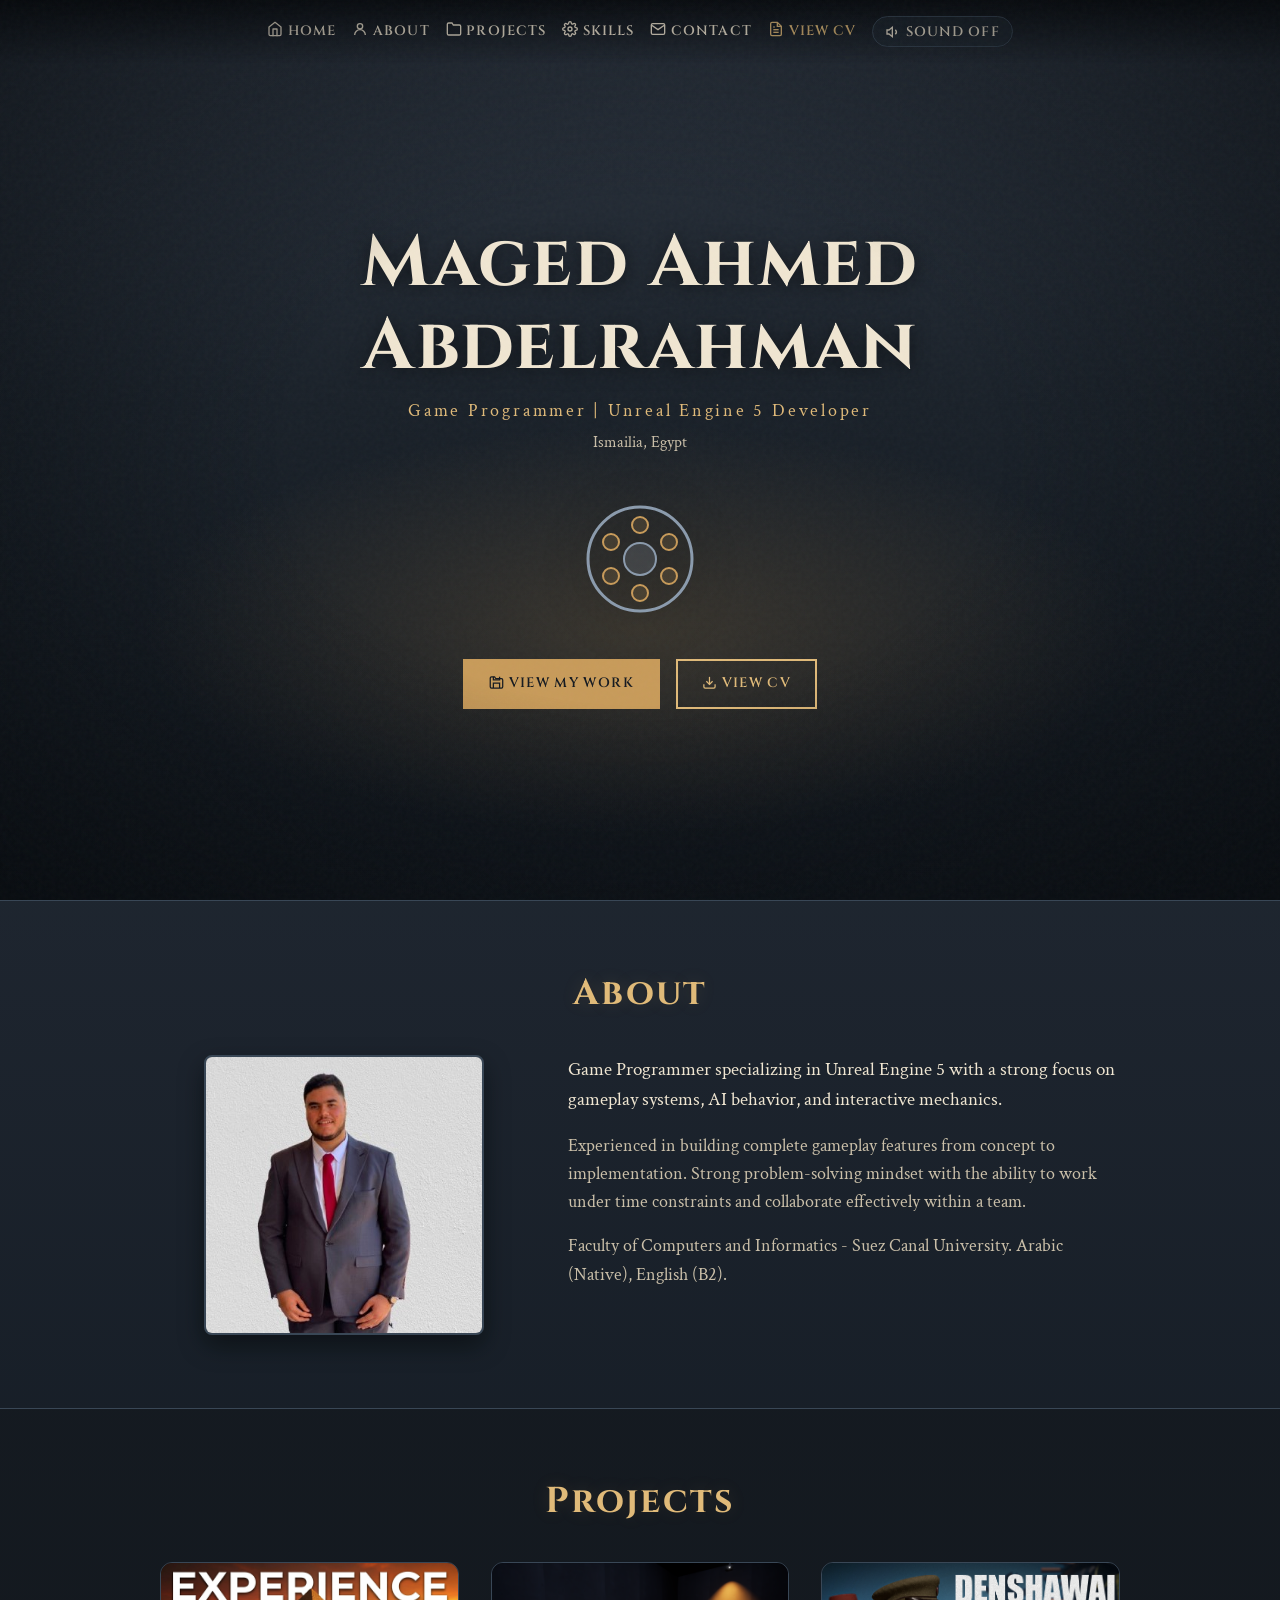
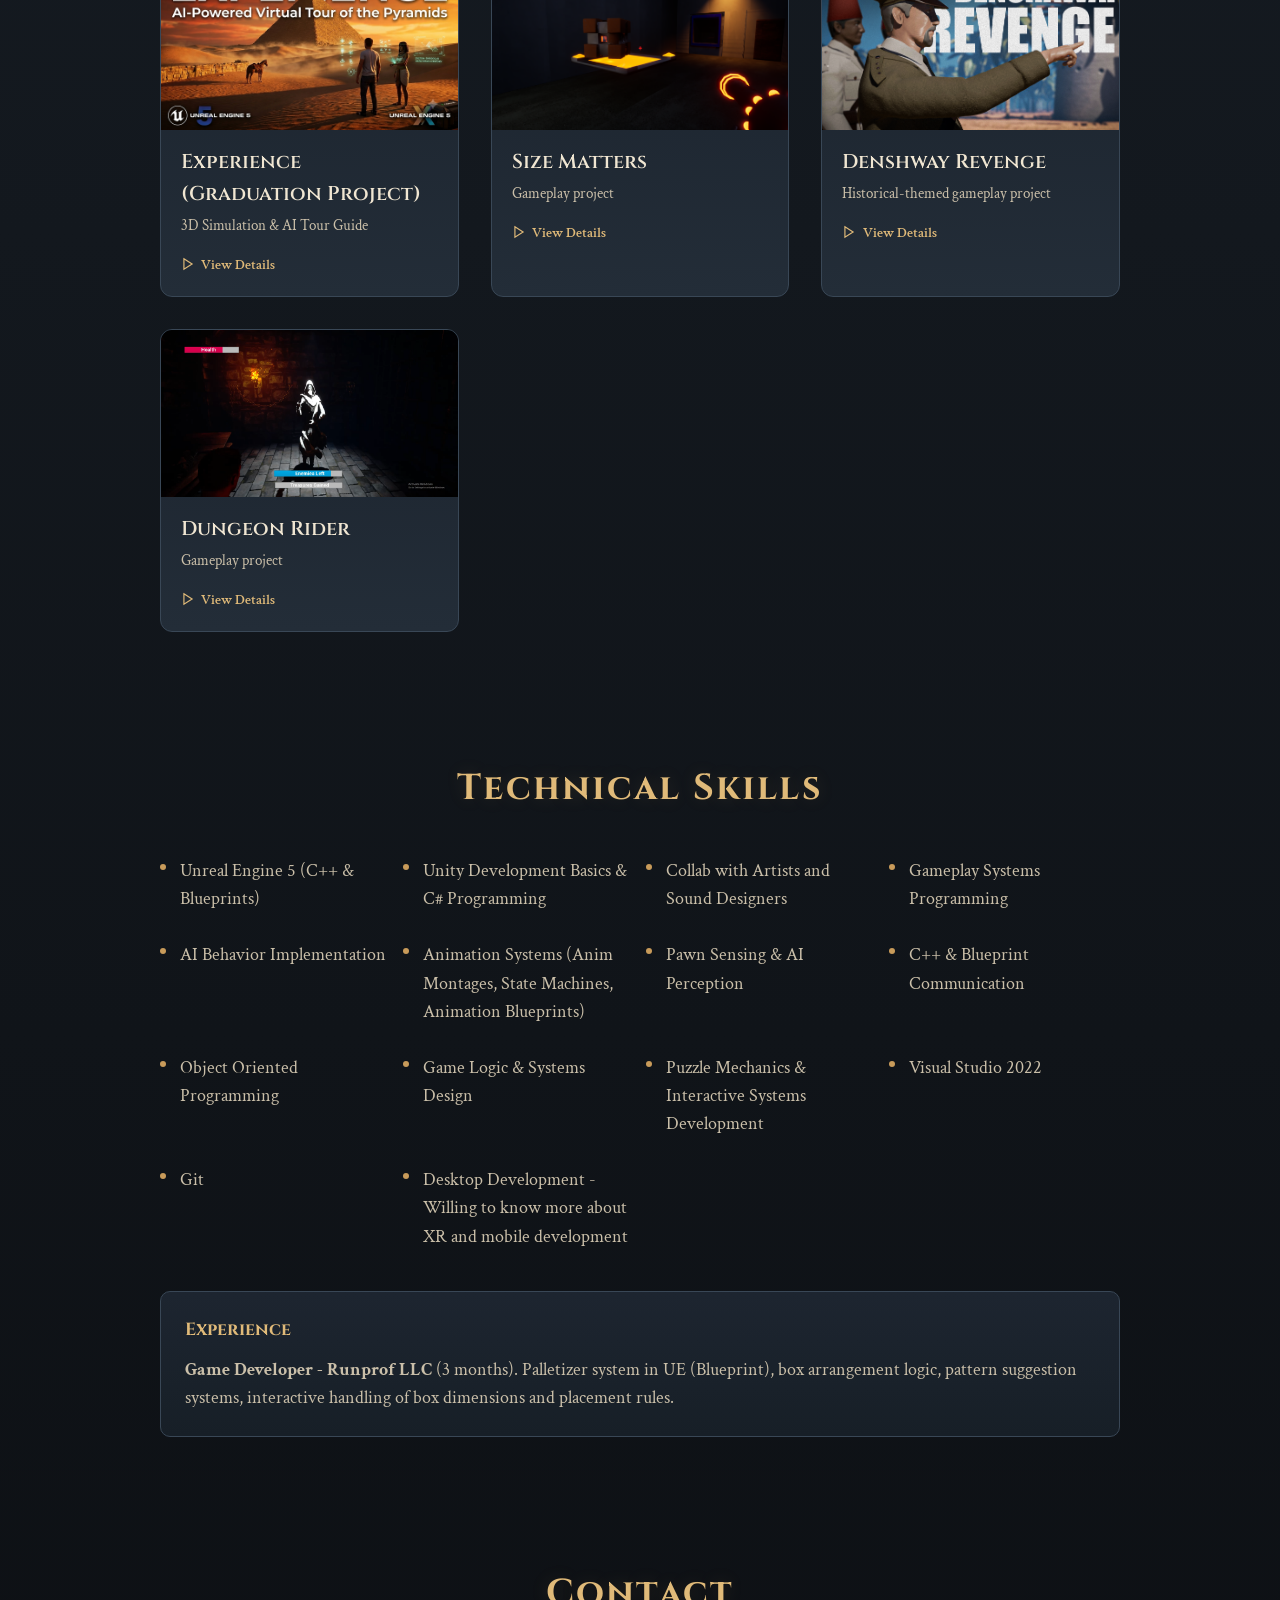
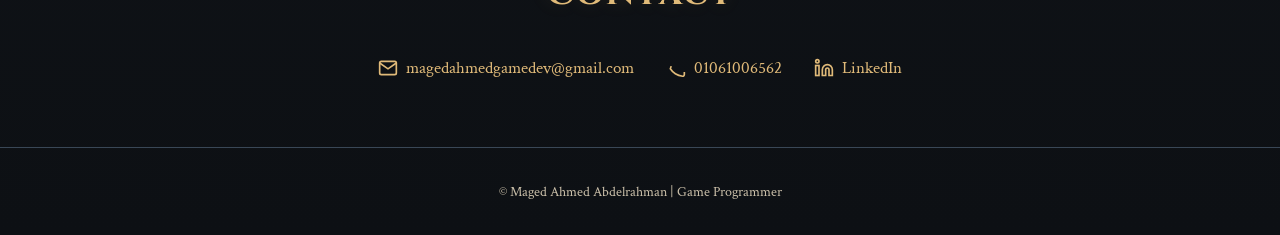
<file: index.html>
<!DOCTYPE html>
<html lang="en">
<head>
  <meta charset="UTF-8">
  <meta name="viewport" content="width=device-width, initial-scale=1.0">
  <title>Maged Ahmed Abdelrahman | Game Programmer</title>
  <meta name="description" content="Game Programmer and Unreal Engine 5 Developer. Portfolio for gaming industry.">
  <link rel="preconnect" href="https://fonts.googleapis.com">
  <link rel="preconnect" href="https://fonts.gstatic.com" crossorigin>
  <link href="https://fonts.googleapis.com/css2?family=Cinzel:wght@400;600;700&family=Crimson+Text:ital,wght@0,400;0,600;1,400&display=swap" rel="stylesheet">
  <link rel="stylesheet" href="styles.css">
</head>
<body>
  <div class="grain"></div>
  <div class="vignette"></div>

  <header class="site-header">
    <nav class="nav">
      <a href="#hero" class="nav-link"><span class="nav-icon" aria-hidden="true"><svg width="16" height="16" viewBox="0 0 24 24" fill="none" stroke="currentColor" stroke-width="2" stroke-linecap="round" stroke-linejoin="round"><path d="M3 9l9-7 9 7v11a2 2 0 0 1-2 2H5a2 2 0 0 1-2-2z"/><polyline points="9 22 9 12 15 12 15 22"/></svg></span>Home</a>
      <a href="#about" class="nav-link"><span class="nav-icon" aria-hidden="true"><svg width="16" height="16" viewBox="0 0 24 24" fill="none" stroke="currentColor" stroke-width="2"><circle cx="12" cy="8" r="4"/><path d="M20 21a8 8 0 1 0-16 0"/></svg></span>About</a>
      <a href="#projects" class="nav-link"><span class="nav-icon" aria-hidden="true"><svg width="16" height="16" viewBox="0 0 24 24" fill="none" stroke="currentColor" stroke-width="2"><path d="M22 19a2 2 0 0 1-2 2H4a2 2 0 0 1-2-2V5a2 2 0 0 1 2-2h5l2 3h9a2 2 0 0 1 2 2z"/></svg></span>Projects</a>
      <a href="#skills" class="nav-link"><span class="nav-icon" aria-hidden="true"><svg width="16" height="16" viewBox="0 0 24 24" fill="none" stroke="currentColor" stroke-width="2"><circle cx="12" cy="12" r="3"/><path d="M19.4 15a1.65 1.65 0 0 0 .33 1.82l.06.06a2 2 0 0 1 0 2.83 2 2 0 0 1-2.83 0l-.06-.06a1.65 1.65 0 0 0-1.82-.33 1.65 1.65 0 0 0-1 1.51V21a2 2 0 0 1-2 2 2 2 0 0 1-2-2v-.09A1.65 1.65 0 0 0 9 19.4a1.65 1.65 0 0 0-1.82.33l-.06.06a2 2 0 0 1-2.83 0 2 2 0 0 1 0-2.83l.06-.06a1.65 1.65 0 0 0 .33-1.82 1.65 1.65 0 0 0-1.51-1H3a2 2 0 0 1-2-2 2 2 0 0 1 2-2h.09A1.65 1.65 0 0 0 4.6 9a1.65 1.65 0 0 0-.33-1.82l-.06-.06a2 2 0 0 1 0-2.83 2 2 0 0 1 2.83 0l.06.06a1.65 1.65 0 0 0 1.82.33H9a1.65 1.65 0 0 0 1-1.51V3a2 2 0 0 1 2-2 2 2 0 0 1 2 2v.09a1.65 1.65 0 0 0 1 1.51 1.65 1.65 0 0 0 1.82-.33l.06-.06a2 2 0 0 1 2.83 0 2 2 0 0 1 0 2.83l-.06.06a1.65 1.65 0 0 0-.33 1.82V9a1.65 1.65 0 0 0 1.51 1H21a2 2 0 0 1 2 2 2 2 0 0 1-2 2h-.09a1.65 1.65 0 0 0-1.51 1z"/></svg></span>Skills</a>
      <a href="#contact" class="nav-link"><span class="nav-icon" aria-hidden="true"><svg width="16" height="16" viewBox="0 0 24 24" fill="none" stroke="currentColor" stroke-width="2"><path d="M4 4h16c1.1 0 2 .9 2 2v12c0 1.1-.9 2-2 2H4c-1.1 0-2-.9-2-2V6c0-1.1.9-2 2-2z"/><polyline points="22,6 12,13 2,6"/></svg></span>Contact</a>
      <a href="cv.html" class="nav-link nav-link-cv"><span class="nav-icon" aria-hidden="true"><svg width="16" height="16" viewBox="0 0 24 24" fill="none" stroke="currentColor" stroke-width="2"><path d="M14 2H6a2 2 0 0 0-2 2v16a2 2 0 0 0 2 2h12a2 2 0 0 0 2-2V8z"/><polyline points="14 2 14 8 20 8"/><line x1="16" y1="13" x2="8" y2="13"/><line x1="16" y1="17" x2="8" y2="17"/><polyline points="10 9 9 9 8 9"/></svg></span>View CV</a>
      <button class="sound-toggle" type="button" id="sound-toggle" aria-pressed="false" title="Toggle UI sounds">
        <span class="nav-icon" aria-hidden="true">
          <svg width="16" height="16" viewBox="0 0 24 24" fill="none" stroke="currentColor" stroke-width="2"><path d="M11 5 6 9H3v6h3l5 4z"/><path d="M15.5 8.5a5 5 0 0 1 0 7"/></svg>
        </span>
        <span class="sound-label">Sound Off</span>
      </button>
    </nav>
  </header>

  <main>
    <section id="hero" class="hero">
      <div class="hero-content">
        <h1 class="hero-title">Maged Ahmed<br>Abdelrahman</h1>
        <p class="hero-tagline">Game Programmer | Unreal Engine 5 Developer</p>
        <p class="hero-location">Ismailia, Egypt</p>
        <div class="hero-revolver" aria-hidden="true">
          <svg viewBox="0 0 160 160" width="160" height="160" fill="none">
            <circle cx="80" cy="80" r="52" class="revolver-ring"/>
            <circle cx="80" cy="80" r="16" class="revolver-core"/>
            <circle cx="80" cy="46" r="8" class="revolver-chamber"/>
            <circle cx="109" cy="63" r="8" class="revolver-chamber"/>
            <circle cx="109" cy="97" r="8" class="revolver-chamber"/>
            <circle cx="80" cy="114" r="8" class="revolver-chamber"/>
            <circle cx="51" cy="97" r="8" class="revolver-chamber"/>
            <circle cx="51" cy="63" r="8" class="revolver-chamber"/>
          </svg>
        </div>
        <div class="hero-buttons">
          <a href="#projects" class="btn btn-primary"><svg class="icon" width="18" height="18" viewBox="0 0 24 24" fill="none" stroke="currentColor" stroke-width="2" aria-hidden="true"><path d="M22 19a2 2 0 0 1-2 2H4a2 2 0 0 1-2-2V5a2 2 0 0 1 2-2h5l2 3h9a2 2 0 0 1 2 2z"/><polyline points="17 21 17 13 7 13 7 21"/><polyline points="7 3 7 8 17 8 17 3"/></svg>View My Work</a>
          <a href="cv.html" class="btn btn-outline"><svg class="icon" width="18" height="18" viewBox="0 0 24 24" fill="none" stroke="currentColor" stroke-width="2" aria-hidden="true"><path d="M21 15v4a2 2 0 0 1-2 2H5a2 2 0 0 1-2-2v-4"/><polyline points="7 10 12 15 17 10"/><line x1="12" y1="15" x2="12" y2="3"/></svg>View CV</a>
        </div>
      </div>
    </section>

    <section id="about" class="section about">
      <div class="container">
        <h2 class="section-title">About</h2>
        <div class="about-grid">
          <div class="about-photo-wrap">
          <img src="images/maged.png" alt="Maged Ahmed Abdelrahman" class="about-photo" onerror="this.style.display='none'; this.nextElementSibling.style.display='flex';">
            <div class="about-photo-placeholder" aria-hidden="true">M.A.</div>
          </div>
          <div class="about-text">
            <p class="lead">Game Programmer specializing in Unreal Engine 5 with a strong focus on gameplay systems, AI behavior, and interactive mechanics.</p>
            <p>Experienced in building complete gameplay features from concept to implementation. Strong problem-solving mindset with the ability to work under time constraints and collaborate effectively within a team.</p>
            <p>Faculty of Computers and Informatics - Suez Canal University. Arabic (Native), English (B2).</p>
          </div>
        </div>
      </div>
    </section>

    <section id="projects" class="section projects">
      <div class="container">
        <h2 class="section-title">Projects</h2>
        <div class="projects-grid">
          <article class="project-card">
            <a href="project-experience.html" class="project-link">
              <div class="project-image-wrap">
                <img src="images/experience-thumbnail.png" alt="Experience Graduation Project" class="project-image" onerror="this.src='images/placeholder.svg';">
              </div>
              <h3 class="project-title">Experience (Graduation Project)</h3>
              <p class="project-desc">3D Simulation & AI Tour Guide</p>
              <span class="project-cta"><svg class="cta-icon" width="14" height="14" viewBox="0 0 24 24" fill="none" stroke="currentColor" stroke-width="2" aria-hidden="true"><polygon points="5 3 19 12 5 21 5 3"/></svg> View Details</span>
            </a>
          </article>

          <article class="project-card">
            <a href="project-size-matters.html" class="project-link">
              <div class="project-image-wrap">
                <img src="images/size-matters.jpg" alt="Size Matters" class="project-image" onerror="this.src='images/placeholder.svg';">
              </div>
              <h3 class="project-title">Size Matters</h3>
              <p class="project-desc">Gameplay project</p>
              <span class="project-cta"><svg class="cta-icon" width="14" height="14" viewBox="0 0 24 24" fill="none" stroke="currentColor" stroke-width="2" aria-hidden="true"><polygon points="5 3 19 12 5 21 5 3"/></svg> View Details</span>
            </a>
          </article>

          <article class="project-card">
            <a href="project-denshway.html" class="project-link">
              <div class="project-image-wrap">
                <img src="images/denshway-revenge.jpg" alt="Denshway Revenge" class="project-image" onerror="this.src='images/placeholder.svg';">
              </div>
              <h3 class="project-title">Denshway Revenge</h3>
              <p class="project-desc">Historical-themed gameplay project</p>
              <span class="project-cta"><svg class="cta-icon" width="14" height="14" viewBox="0 0 24 24" fill="none" stroke="currentColor" stroke-width="2" aria-hidden="true"><polygon points="5 3 19 12 5 21 5 3"/></svg> View Details</span>
            </a>
          </article>

          <article class="project-card">
            <a href="project-dungeon.html" class="project-link">
              <div class="project-image-wrap">
                <img src="images/dungeon-rider.jpg" alt="Dungeon Rider" class="project-image" onerror="this.src='images/placeholder.svg';">
              </div>
              <h3 class="project-title">Dungeon Rider</h3>
              <p class="project-desc">Gameplay project</p>
              <span class="project-cta"><svg class="cta-icon" width="14" height="14" viewBox="0 0 24 24" fill="none" stroke="currentColor" stroke-width="2" aria-hidden="true"><polygon points="5 3 19 12 5 21 5 3"/></svg> View Details</span>
            </a>
          </article>
        </div>
      </div>
    </section>

    <section id="skills" class="section skills">
      <div class="container">
        <h2 class="section-title">Technical Skills</h2>
        <ul class="skills-list">
          <li>Unreal Engine 5 (C++ &amp; Blueprints)</li>
          <li>Unity Development Basics & C# Programming</li>
          <li>Collab with Artists and Sound Designers</li>
          <li>Gameplay Systems Programming</li>
          <li>AI Behavior Implementation</li>
          <li>Animation Systems (Anim Montages, State Machines, Animation Blueprints)</li>
          <li>Pawn Sensing &amp; AI Perception</li>
          <li>C++ &amp; Blueprint Communication</li>
          <li>Object Oriented Programming</li>
          <li>Game Logic &amp; Systems Design</li>
          <li>Puzzle Mechanics &amp; Interactive Systems Development</li>
          <li>Visual Studio 2022</li>
          <li>Git</li>
          <li>Desktop Development - Willing to know more about XR and mobile development</li>
        </ul>
        <div class="experience-block">
          <h3 class="experience-title">Experience</h3>
          <p><strong>Game Developer - Runprof LLC</strong> (3 months). Palletizer system in UE (Blueprint), box arrangement logic, pattern suggestion systems, interactive handling of box dimensions and placement rules.</p>
        </div>
      </div>
    </section>

    <section id="contact" class="section contact">
      <div class="container">
        <h2 class="section-title">Contact</h2>
        <div class="contact-links">
          <a href="https://mail.google.com/mail/?view=cm&fs=1&to=magedahmedgamedev@gmail.com" target="_blank" rel="noopener noreferrer" class="contact-link"><span class="icon" aria-hidden="true"><svg width="20" height="20" viewBox="0 0 24 24" fill="none" stroke="currentColor" stroke-width="2"><path d="M4 4h16c1.1 0 2 .9 2 2v12c0 1.1-.9 2-2 2H4c-1.1 0-2-.9-2-2V6c0-1.1.9-2 2-2z"/><polyline points="22,6 12,13 2,6"/></svg></span>magedahmedgamedev@gmail.com</a>
          <a href="tel:01061006562" class="contact-link"><span class="icon" aria-hidden="true"><svg width="20" height="20" viewBox="0 0 24 24" fill="none" stroke="currentColor" stroke-width="2"><path d="M22 16.92v3a2 2 0 0 1-2.18 2 19.79 19.79 0 0 1-8.63-3.07 19.5 19.5 0 0 1-6-6 19.79 19.79 19.79 0 0 1-3.07-8.67A2 2 0 0 1 4.11 2h3a2 2 0 0 1 2 1.72 12.84 12.84 0 0 0 .7 2.81 2 2 0 0 1-.45 2.11L8.09 9.91a16 16 0 0 0 6 6l1.27-1.27a2 2 0 0 1 2.11-.45 12.84 12.84 0 0 0 2.81.7A2 2 0 0 1 22 16.92z"/></svg></span>01061006562</a>
          <a href="https://www.linkedin.com/in/maged-ahmed-gamedeveloper/" target="_blank" rel="noopener noreferrer" class="contact-link"><span class="icon" aria-hidden="true"><svg width="20" height="20" viewBox="0 0 24 24" fill="none" stroke="currentColor" stroke-width="2"><path d="M16 8a6 6 0 0 1 6 6v7h-4v-7a2 2 0 0 0-2-2 2 2 0 0 0-2 2v7h-4v-7a6 6 0 0 1 6-6z"/><rect x="2" y="9" width="4" height="12"/><circle cx="4" cy="4" r="2"/></svg></span>LinkedIn</a>
        </div>
      </div>
    </section>
  </main>

  <footer class="site-footer">
    <p>&copy; Maged Ahmed Abdelrahman | Game Programmer</p>
  </footer>

  <script src="script.js"></script>
</body>
</html>
</file>
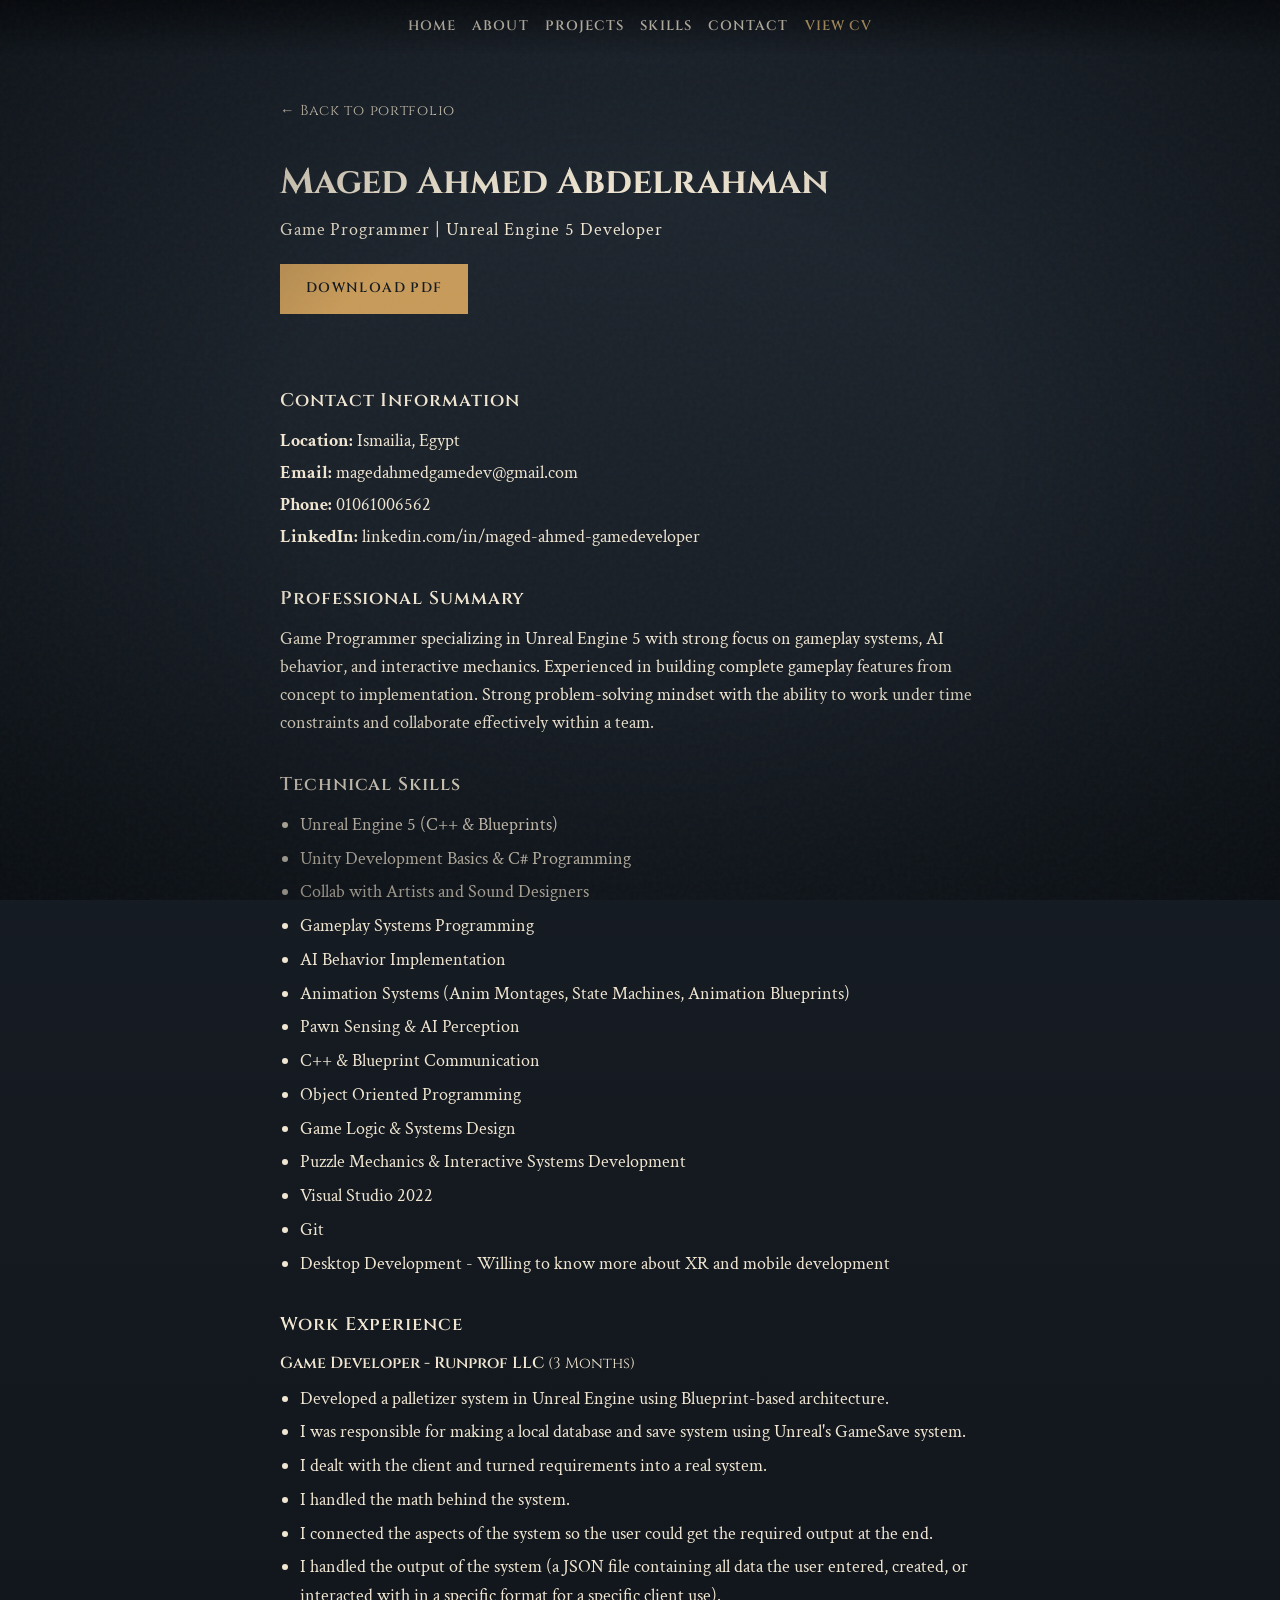
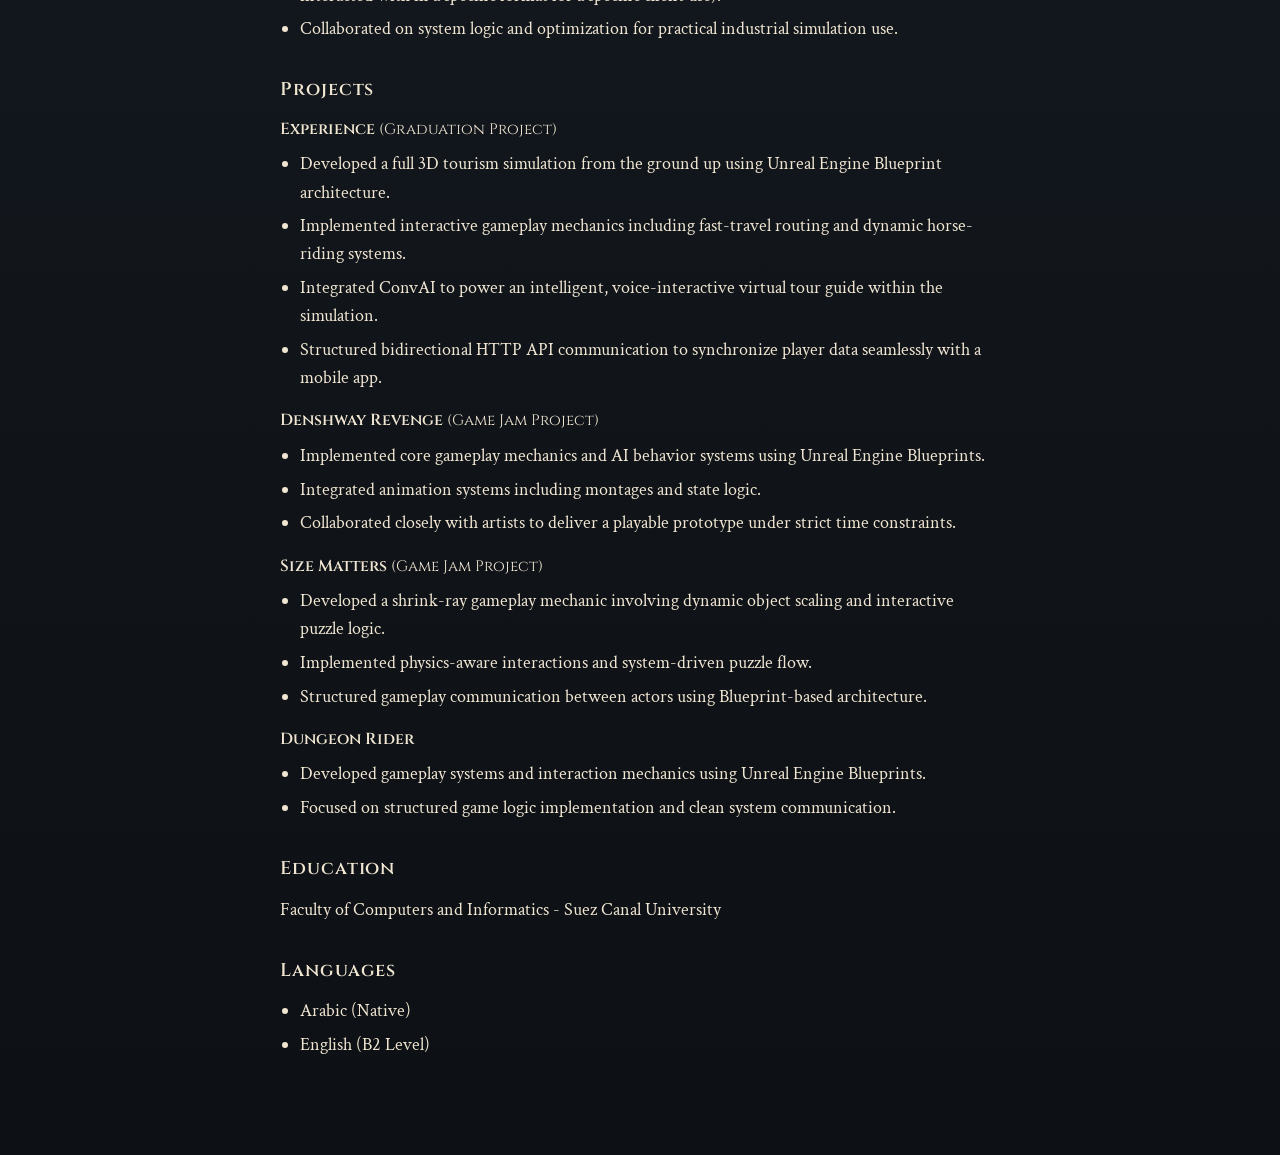
<file: cv.html>
<!DOCTYPE html>
<html lang="en">
<head>
  <meta charset="UTF-8">
  <meta name="viewport" content="width=device-width, initial-scale=1.0">
  <title>CV - Maged Ahmed Abdelrahman | Game Programmer</title>
  <link rel="preconnect" href="https://fonts.googleapis.com">
  <link rel="preconnect" href="https://fonts.gstatic.com" crossorigin>
  <link href="https://fonts.googleapis.com/css2?family=Cinzel:wght@400;600;700&family=Crimson+Text:ital,wght@0,400;0,600;1,400&display=swap" rel="stylesheet">
  <link rel="stylesheet" href="styles.css">
  <link rel="stylesheet" href="cv.css">
</head>
<body>
  <div class="grain"></div>
  <div class="vignette"></div>

  <header class="site-header">
    <nav class="nav">
      <a href="index.html" class="nav-link">Home</a>
      <a href="index.html#about" class="nav-link">About</a>
      <a href="index.html#projects" class="nav-link">Projects</a>
      <a href="index.html#skills" class="nav-link">Skills</a>
      <a href="index.html#contact" class="nav-link">Contact</a>
      <a href="cv.html" class="nav-link nav-link-cv">View CV</a>
    </nav>
  </header>

  <main class="cv-main">
    <div class="cv-container">
      <a href="index.html" class="cv-back">&larr; Back to portfolio</a>

      <header class="cv-header">
        <h1 class="cv-name">Maged Ahmed Abdelrahman</h1>
        <p class="cv-title">Game Programmer | Unreal Engine 5 Developer</p>
       <a href="cv/Maged%20Ahmed%20CV%20.pdf" class="btn btn-download" download="Maged Ahmed CV.pdf">Download PDF</a>
      </header>

      <section class="cv-section">
        <h2 class="cv-section-title">Contact Information</h2>
        <ul class="cv-list cv-contact">
          <li><strong>Location:</strong> Ismailia, Egypt</li>
          <li><strong>Email:</strong> <a href="https://mail.google.com/mail/?view=cm&fs=1&to=magedahmedgamedev@gmail.com" target="_blank" rel="noopener noreferrer">magedahmedgamedev@gmail.com</a></li>
          <li><strong>Phone:</strong> <a href="tel:01061006562">01061006562</a></li>
          <li><strong>LinkedIn:</strong> <a href="https://www.linkedin.com/in/maged-ahmed-gamedeveloper/" target="_blank" rel="noopener noreferrer">linkedin.com/in/maged-ahmed-gamedeveloper</a></li>
        </ul>
      </section>

      <section class="cv-section">
        <h2 class="cv-section-title">Professional Summary</h2>
        <p>Game Programmer specializing in Unreal Engine 5 with strong focus on gameplay systems, AI behavior, and interactive mechanics. Experienced in building complete gameplay features from concept to implementation. Strong problem-solving mindset with the ability to work under time constraints and collaborate effectively within a team.</p>
      </section>

      <section class="cv-section">
        <h2 class="cv-section-title">Technical Skills</h2>
        <ul class="cv-list">
          <li>Unreal Engine 5 (C++ &amp; Blueprints)</li>
          <li>Unity Development Basics & C# Programming</li>
          <li>Collab with Artists and Sound Designers</li>
          <li>Gameplay Systems Programming</li>
          <li>AI Behavior Implementation</li>
          <li>Animation Systems (Anim Montages, State Machines, Animation Blueprints)</li>
          <li>Pawn Sensing &amp; AI Perception</li>
          <li>C++ &amp; Blueprint Communication</li>
          <li>Object Oriented Programming</li>
          <li>Game Logic &amp; Systems Design</li>
          <li>Puzzle Mechanics &amp; Interactive Systems Development</li>
          <li>Visual Studio 2022</li>
          <li>Git</li>
          <li>Desktop Development - Willing to know more about XR and mobile development</li>
        </ul>
      </section>

      <section class="cv-section">
        <h2 class="cv-section-title">Work Experience</h2>
        <div class="cv-job">
          <h3 class="cv-job-title">Game Developer - Runprof LLC <span class="cv-job-duration">(3 Months)</span></h3>
          <ul class="cv-list">
            <li>Developed a palletizer system in Unreal Engine using Blueprint-based architecture.</li>
            <li>I was responsible for making a local database and save system using Unreal's GameSave system.</li>
            <li>I dealt with the client and turned requirements into a real system.</li>
            <li>I handled the math behind the system.</li>
            <li>I connected the aspects of the system so the user could get the required output at the end.</li>
            <li>I handled the output of the system (a JSON file containing all data the user entered, created, or interacted with in a specific format for a specific client use).</li>
            <li>Collaborated on system logic and optimization for practical industrial simulation use.</li>
          </ul>
        </div>
      </section>

      <section class="cv-section">
        <h2 class="cv-section-title">Projects</h2>
        <div class="cv-job">
          <h3 class="cv-job-title">Experience <span class="cv-job-duration">(Graduation Project)</span></h3>
          <ul class="cv-list">
            <li>Developed a full 3D tourism simulation from the ground up using Unreal Engine Blueprint architecture.</li>
            <li>Implemented interactive gameplay mechanics including fast-travel routing and dynamic horse-riding systems.</li>
            <li>Integrated ConvAI to power an intelligent, voice-interactive virtual tour guide within the simulation.</li>
            <li>Structured bidirectional HTTP API communication to synchronize player data seamlessly with a mobile app.</li>
          </ul>
        </div>

        <div class="cv-job">
          <h3 class="cv-job-title">Denshway Revenge <span class="cv-job-duration">(Game Jam Project)</span></h3>
          <ul class="cv-list">
            <li>Implemented core gameplay mechanics and AI behavior systems using Unreal Engine Blueprints.</li>
            <li>Integrated animation systems including montages and state logic.</li>
            <li>Collaborated closely with artists to deliver a playable prototype under strict time constraints.</li>
          </ul>
        </div>

        <div class="cv-job">
          <h3 class="cv-job-title">Size Matters <span class="cv-job-duration">(Game Jam Project)</span></h3>
          <ul class="cv-list">
            <li>Developed a shrink-ray gameplay mechanic involving dynamic object scaling and interactive puzzle logic.</li>
            <li>Implemented physics-aware interactions and system-driven puzzle flow.</li>
            <li>Structured gameplay communication between actors using Blueprint-based architecture.</li>
          </ul>
        </div>

        <div class="cv-job">
          <h3 class="cv-job-title">Dungeon Rider</h3>
          <ul class="cv-list">
            <li>Developed gameplay systems and interaction mechanics using Unreal Engine Blueprints.</li>
            <li>Focused on structured game logic implementation and clean system communication.</li>
          </ul>
        </div>
      </section>

      <section class="cv-section">
        <h2 class="cv-section-title">Education</h2>
        <p>Faculty of Computers and Informatics - Suez Canal University</p>
      </section>

      <section class="cv-section">
        <h2 class="cv-section-title">Languages</h2>
        <ul class="cv-list">
          <li>Arabic (Native)</li>
          <li>English (B2 Level)</li>
        </ul>
      </section>
    </div>
  </main>
</body>
</html>
</file>
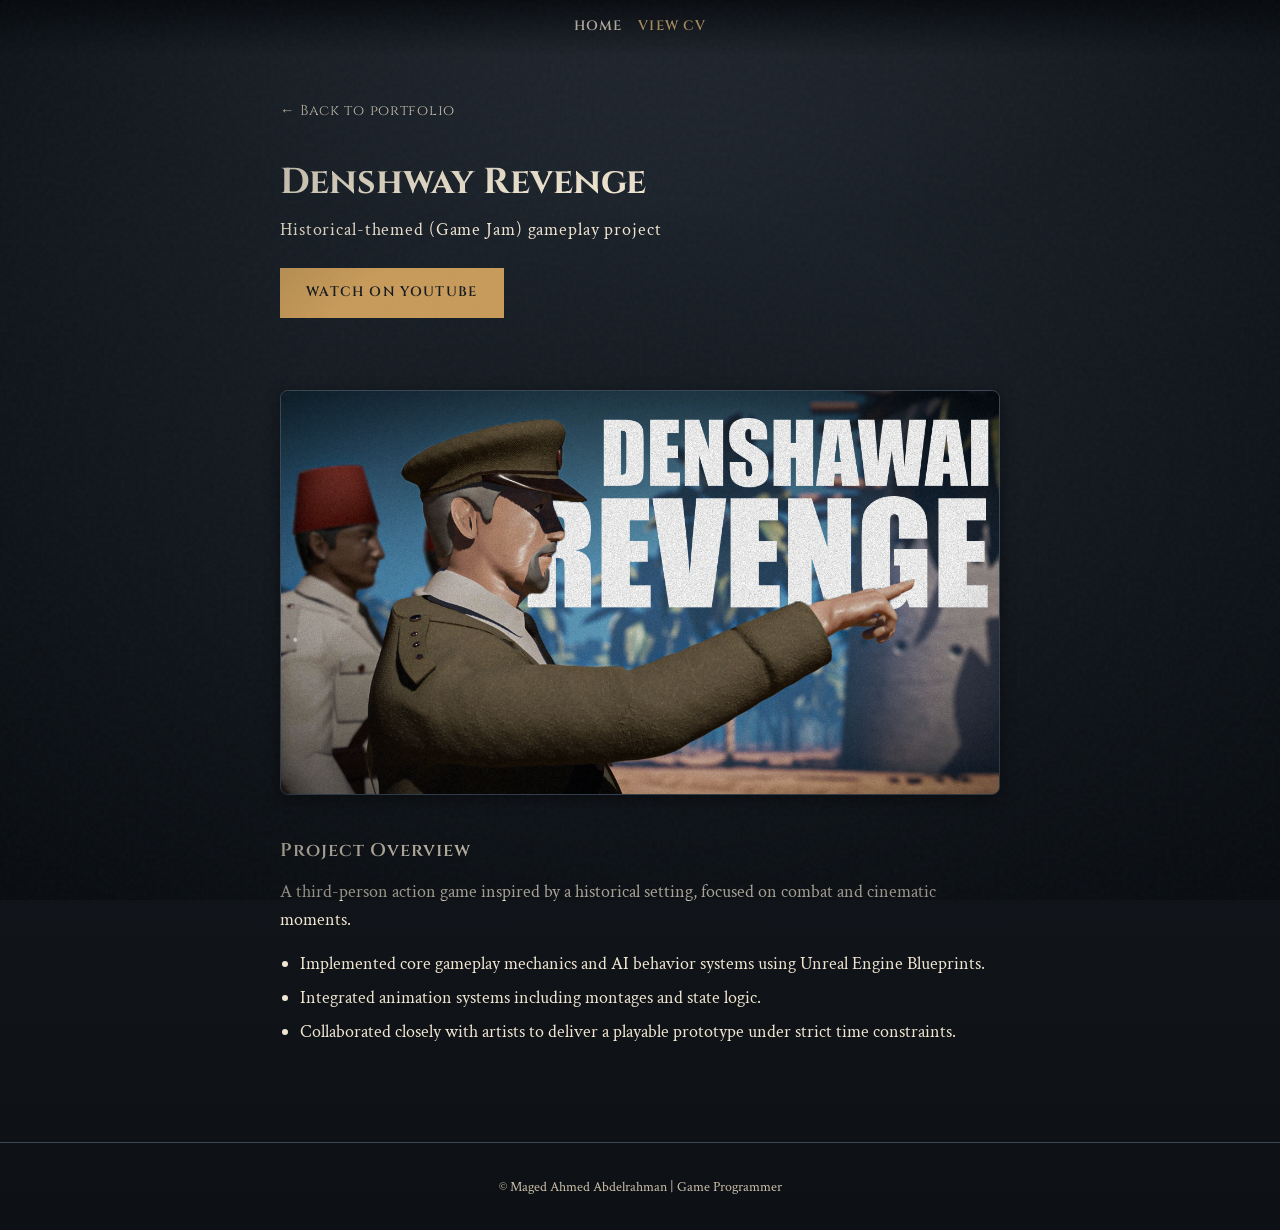
<file: project-denshway.html>
<!DOCTYPE html>
<html lang="en">
<head>
  <meta charset="UTF-8">
  <meta name="viewport" content="width=device-width, initial-scale=1.0">
  <title>Denshway Revenge - Maged Ahmed Abdelrahman</title>
  <link rel="preconnect" href="https://fonts.googleapis.com">
  <link rel="preconnect" href="https://fonts.gstatic.com" crossorigin>
  <link href="https://fonts.googleapis.com/css2?family=Cinzel:wght@400;600;700&family=Crimson+Text:ital,wght@0,400;0,600;1,400&display=swap" rel="stylesheet">
  <link rel="stylesheet" href="styles.css">
  <link rel="stylesheet" href="cv.css">
  <style>
    .project-header-actions { margin-top: 1.5rem; display: flex; gap: 1rem; flex-wrap: wrap; }
    .project-main-image { width: 100%; border-radius: 8px; margin-bottom: 2rem; border: 1px solid var(--border); box-shadow: 0 4px 15px var(--shadow); }
  </style>
</head>
<body>
  <div class="grain"></div>
  <div class="vignette"></div>

  <header class="site-header">
    <nav class="nav">
      <a href="index.html" class="nav-link">Home</a>
      <a href="cv.html" class="nav-link nav-link-cv">View CV</a>
    </nav>
  </header>

  <main class="cv-main">
    <div class="cv-container">
      <a href="index.html#projects" class="cv-back">&larr; Back to portfolio</a>

      <header class="cv-header" style="text-align: left;">
        <h1 class="cv-name">Denshway Revenge</h1>
        <p class="cv-title">Historical-themed (Game Jam) gameplay project</p>
        <div class="project-header-actions">
          <a href="https://youtu.be/5yjx8e4E9xk?si=ZZU5rtud2FEUbyou" target="_blank" rel="noopener noreferrer" class="btn btn-primary">Watch on YouTube</a>
        </div>
      </header>

      <section class="cv-section">
        <img src="images/denshway-revenge.jpg" alt="Denshway Revenge Project" class="project-main-image">
        
        <h2 class="cv-section-title">Project Overview</h2>
        <p>A third-person action game inspired by a historical setting, focused on combat and cinematic moments.</p>
        <ul class="cv-list" style="margin-top: 1rem;">
          <li>Implemented core gameplay mechanics and AI behavior systems using Unreal Engine Blueprints.</li>
          <li>Integrated animation systems including montages and state logic.</li>
          <li>Collaborated closely with artists to deliver a playable prototype under strict time constraints.</li>
        </ul>
      </section>
    </div>
  </main>

  <footer class="site-footer">
    <p>&copy; Maged Ahmed Abdelrahman | Game Programmer</p>
  </footer>
  <script src="script.js"></script>
</body>
</html>
</file>
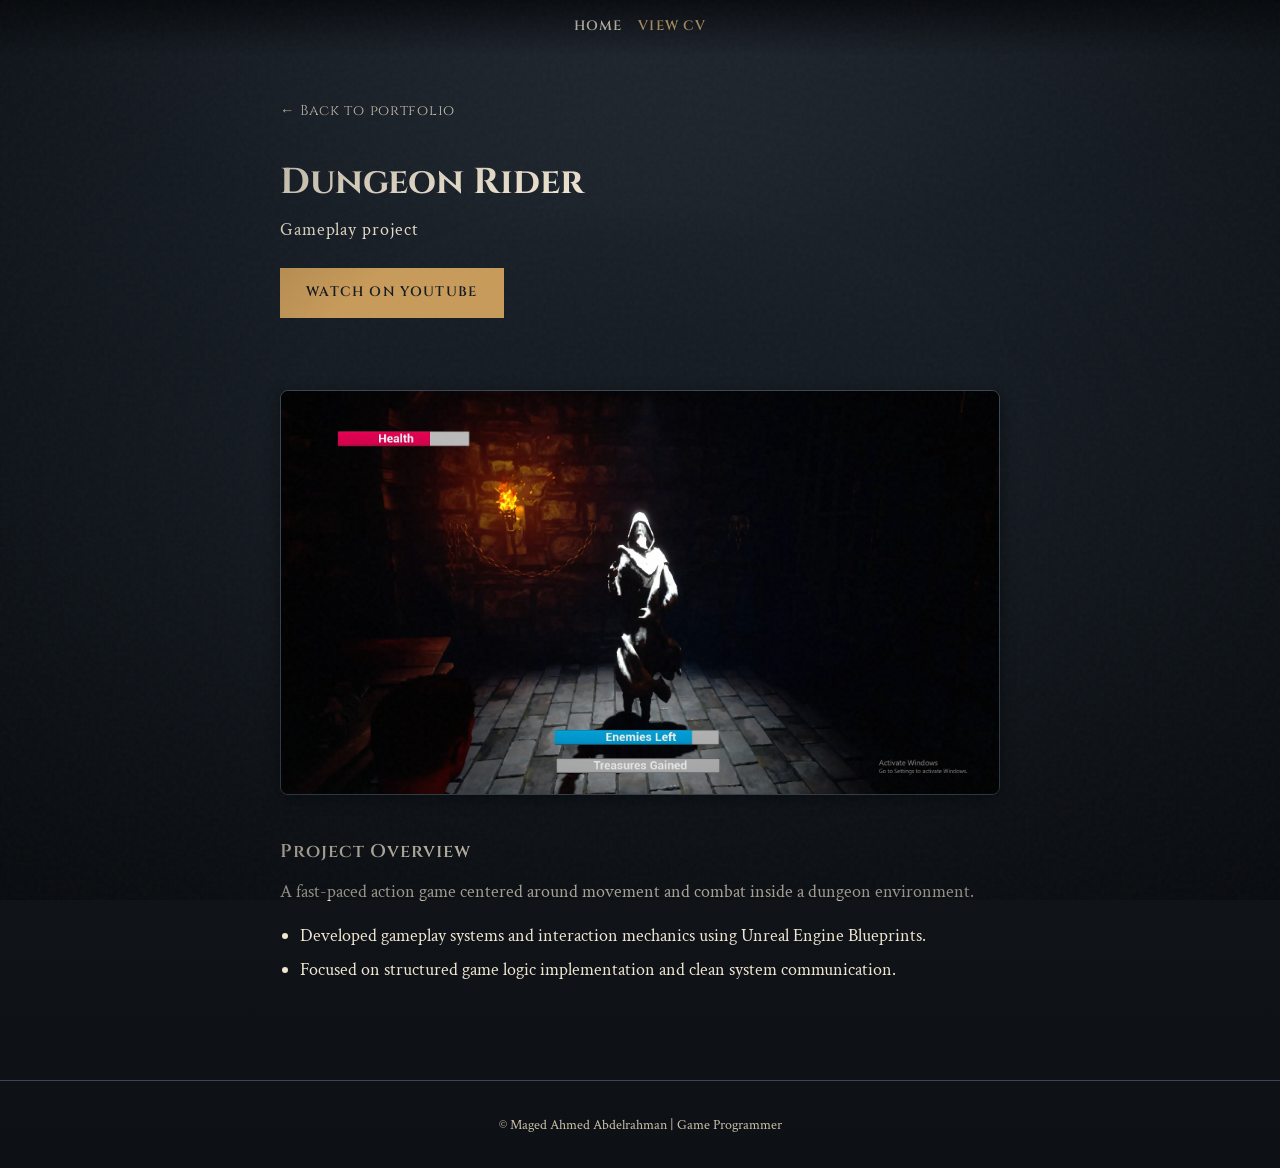
<file: project-dungeon.html>
<!DOCTYPE html>
<html lang="en">
<head>
  <meta charset="UTF-8">
  <meta name="viewport" content="width=device-width, initial-scale=1.0">
  <title>Dungeon Rider - Maged Ahmed Abdelrahman</title>
  <link rel="preconnect" href="https://fonts.googleapis.com">
  <link rel="preconnect" href="https://fonts.gstatic.com" crossorigin>
  <link href="https://fonts.googleapis.com/css2?family=Cinzel:wght@400;600;700&family=Crimson+Text:ital,wght@0,400;0,600;1,400&display=swap" rel="stylesheet">
  <link rel="stylesheet" href="styles.css">
  <link rel="stylesheet" href="cv.css">
  <style>
    .project-header-actions { margin-top: 1.5rem; display: flex; gap: 1rem; flex-wrap: wrap; }
    .project-main-image { width: 100%; border-radius: 8px; margin-bottom: 2rem; border: 1px solid var(--border); box-shadow: 0 4px 15px var(--shadow); }
  </style>
</head>
<body>
  <div class="grain"></div>
  <div class="vignette"></div>

  <header class="site-header">
    <nav class="nav">
      <a href="index.html" class="nav-link">Home</a>
      <a href="cv.html" class="nav-link nav-link-cv">View CV</a>
    </nav>
  </header>

  <main class="cv-main">
    <div class="cv-container">
      <a href="index.html#projects" class="cv-back">&larr; Back to portfolio</a>

      <header class="cv-header" style="text-align: left;">
        <h1 class="cv-name">Dungeon Rider</h1>
        <p class="cv-title">Gameplay project</p>
        <div class="project-header-actions">
          <a href="https://youtu.be/a8Axnw4b-sQ?" target="_blank" rel="noopener noreferrer" class="btn btn-primary">Watch on YouTube</a>
        </div>
      </header>

      <section class="cv-section">
        <img src="images/dungeon-rider.jpg" alt="Dungeon Rider Project" class="project-main-image">
        
        <h2 class="cv-section-title">Project Overview</h2>
        <p>A fast-paced action game centered around movement and combat inside a dungeon environment.</p>
        <ul class="cv-list" style="margin-top: 1rem;">
          <li>Developed gameplay systems and interaction mechanics using Unreal Engine Blueprints.</li>
          <li>Focused on structured game logic implementation and clean system communication.</li>
        </ul>
      </section>
    </div>
  </main>

  <footer class="site-footer">
    <p>&copy; Maged Ahmed Abdelrahman | Game Programmer</p>
  </footer>
  <script src="script.js"></script>
</body>
</html>
</file>
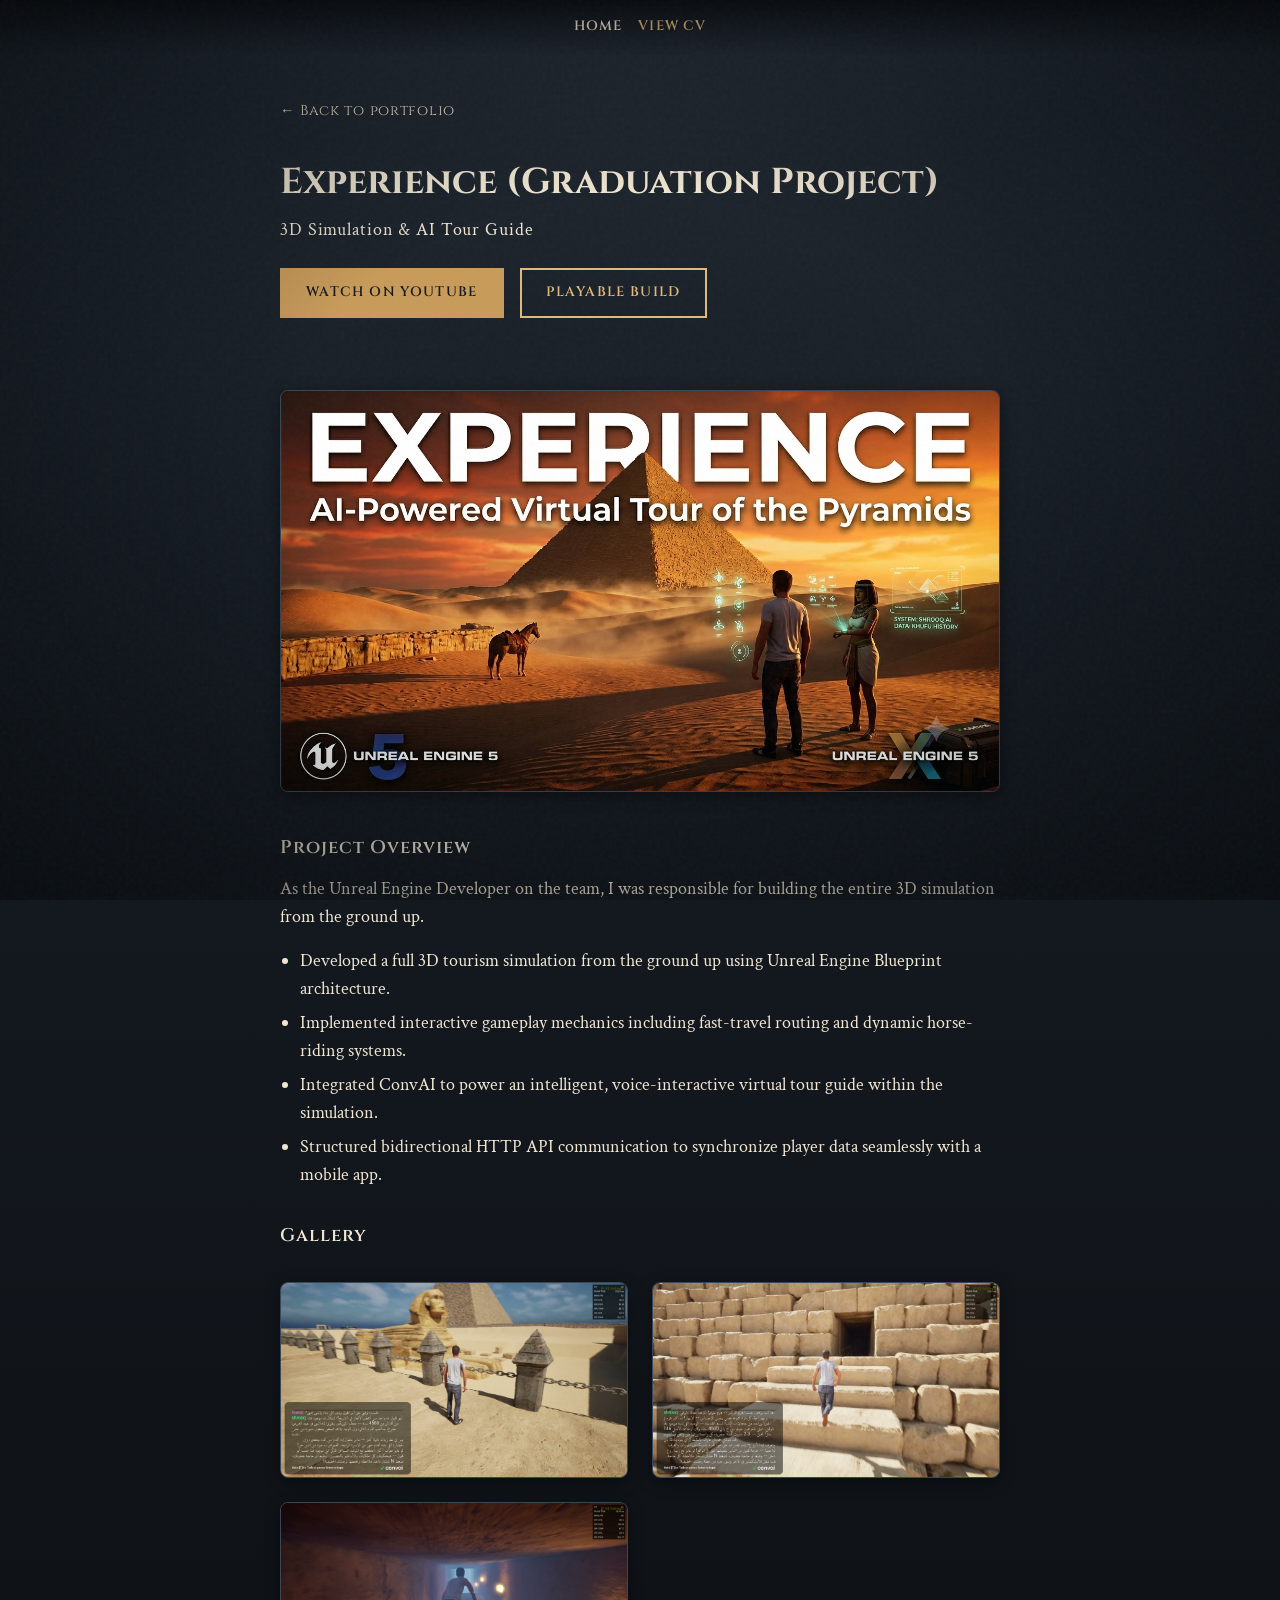
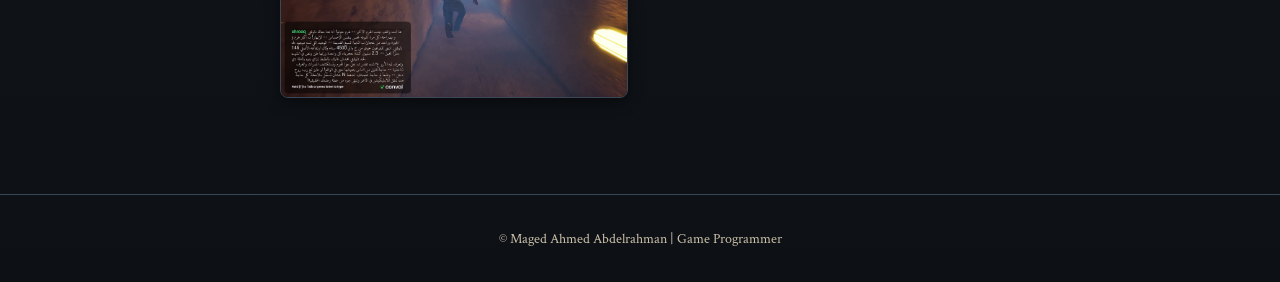
<file: project-experience.html>
<!DOCTYPE html>
<html lang="en">
<head>
  <meta charset="UTF-8">
  <meta name="viewport" content="width=device-width, initial-scale=1.0">
  <title>Experience - Maged Ahmed Abdelrahman | Game Programmer</title>
  <link rel="preconnect" href="https://fonts.googleapis.com">
  <link rel="preconnect" href="https://fonts.gstatic.com" crossorigin>
  <link href="https://fonts.googleapis.com/css2?family=Cinzel:wght@400;600;700&family=Crimson+Text:ital,wght@0,400;0,600;1,400&display=swap" rel="stylesheet">
  <link rel="stylesheet" href="styles.css">
  <link rel="stylesheet" href="cv.css">
  <style>
    .project-header-actions { margin-top: 1.5rem; display: flex; gap: 1rem; flex-wrap: wrap; }
    .project-gallery { display: grid; grid-template-columns: repeat(auto-fit, minmax(300px, 1fr)); gap: 1.5rem; margin-top: 2rem; }
    .project-gallery img { width: 100%; border-radius: 8px; border: 1px solid var(--border); box-shadow: 0 4px 15px var(--shadow); object-fit: cover; aspect-ratio: 16/9; }
    .project-main-image { width: 100%; border-radius: 8px; margin-bottom: 2rem; border: 1px solid var(--border); box-shadow: 0 4px 15px var(--shadow); }
  </style>
</head>
<body>
  <div class="grain"></div>
  <div class="vignette"></div>

  <header class="site-header">
    <nav class="nav">
      <a href="index.html" class="nav-link">Home</a>
      <a href="cv.html" class="nav-link nav-link-cv">View CV</a>
    </nav>
  </header>

  <main class="cv-main">
    <div class="cv-container">
      <a href="index.html#projects" class="cv-back">&larr; Back to portfolio</a>

      <header class="cv-header" style="text-align: left;">
        <h1 class="cv-name">Experience (Graduation Project)</h1>
        <p class="cv-title">3D Simulation & AI Tour Guide</p>
        <div class="project-header-actions">
          <a href="https://youtu.be/ASaL1q_FfwM" target="_blank" rel="noopener noreferrer" class="btn btn-primary">Watch on YouTube</a>
          <a href="https://drive.google.com/file/d/1ekD7SRikqLLx2AlEe-McA2ksnithG6q_/view?usp=sharing" target="_blank" rel="noopener noreferrer" class="btn btn-outline">Playable Build</a>
        </div>
      </header>

      <section class="cv-section">
        <img src="images/experience-thumbnail.png" alt="Experience Project Main" class="project-main-image">
        
        <h2 class="cv-section-title">Project Overview</h2>
        <p>As the Unreal Engine Developer on the team, I was responsible for building the entire 3D simulation from the ground up.</p>
        <ul class="cv-list" style="margin-top: 1rem;">
          <li>Developed a full 3D tourism simulation from the ground up using Unreal Engine Blueprint architecture.</li>
          <li>Implemented interactive gameplay mechanics including fast-travel routing and dynamic horse-riding systems.</li>
          <li>Integrated ConvAI to power an intelligent, voice-interactive virtual tour guide within the simulation.</li>
          <li>Structured bidirectional HTTP API communication to synchronize player data seamlessly with a mobile app.</li>
        </ul>
      </section>

      <section class="cv-section">
        <h2 class="cv-section-title">Gallery</h2>
        <div class="project-gallery">
          <img src="images/frame_0231.jpg" alt="Experience Screenshot 1">
          <img src="images/frame_0448.jpg" alt="Experience Screenshot 2">
          <img src="images/frame_0464.jpg" alt="Experience Screenshot 3">
        </div>
      </section>
    </div>
  </main>

  <footer class="site-footer">
    <p>&copy; Maged Ahmed Abdelrahman | Game Programmer</p>
  </footer>
  <script src="script.js"></script>
</body>
</html>
</file>
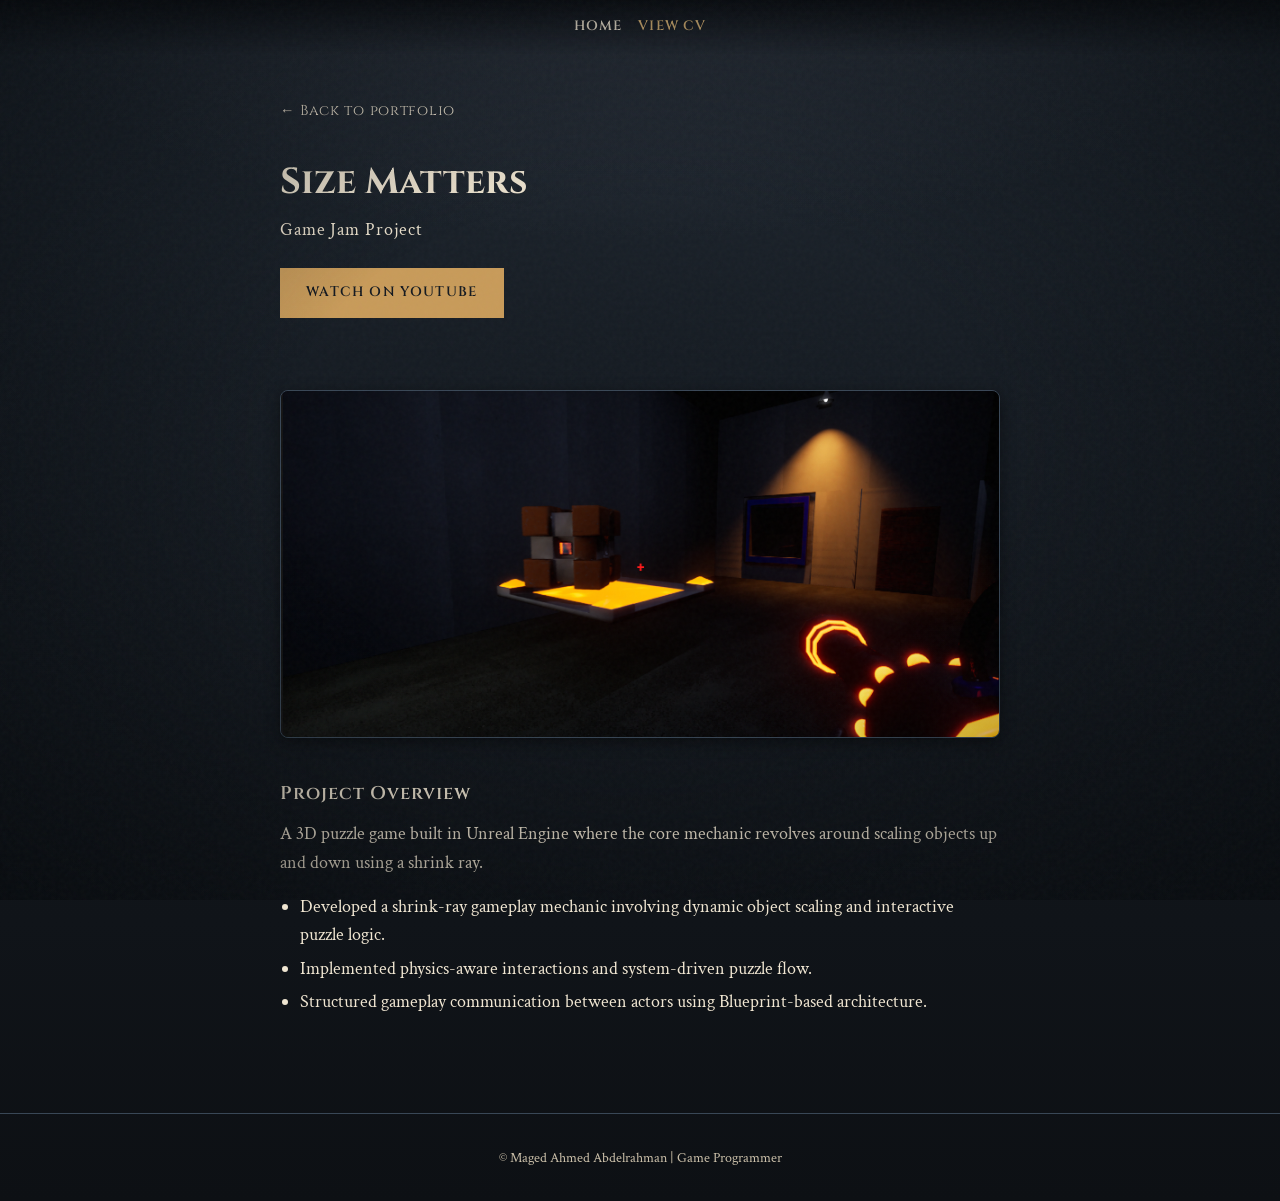
<file: project-size-matters.html>
<!DOCTYPE html>
<html lang="en">
<head>
  <meta charset="UTF-8">
  <meta name="viewport" content="width=device-width, initial-scale=1.0">
  <title>Size Matters - Maged Ahmed Abdelrahman</title>
  <link rel="preconnect" href="https://fonts.googleapis.com">
  <link rel="preconnect" href="https://fonts.gstatic.com" crossorigin>
  <link href="https://fonts.googleapis.com/css2?family=Cinzel:wght@400;600;700&family=Crimson+Text:ital,wght@0,400;0,600;1,400&display=swap" rel="stylesheet">
  <link rel="stylesheet" href="styles.css">
  <link rel="stylesheet" href="cv.css">
  <style>
    .project-header-actions { margin-top: 1.5rem; display: flex; gap: 1rem; flex-wrap: wrap; }
    .project-main-image { width: 100%; border-radius: 8px; margin-bottom: 2rem; border: 1px solid var(--border); box-shadow: 0 4px 15px var(--shadow); }
  </style>
</head>
<body>
  <div class="grain"></div>
  <div class="vignette"></div>

  <header class="site-header">
    <nav class="nav">
      <a href="index.html" class="nav-link">Home</a>
      <a href="cv.html" class="nav-link nav-link-cv">View CV</a>
    </nav>
  </header>

  <main class="cv-main">
    <div class="cv-container">
      <a href="index.html#projects" class="cv-back">&larr; Back to portfolio</a>

      <header class="cv-header" style="text-align: left;">
        <h1 class="cv-name">Size Matters</h1>
        <p class="cv-title">Game Jam Project</p>
        <div class="project-header-actions">
          <a href="https://youtu.be/WtffC0cm5vk?si=lIsbNIj6R-dZuGbw" target="_blank" rel="noopener noreferrer" class="btn btn-primary">Watch on YouTube</a>
        </div>
      </header>

      <section class="cv-section">
        <img src="images/size-matters.jpg" alt="Size Matters Project" class="project-main-image">
        
        <h2 class="cv-section-title">Project Overview</h2>
        <p>A 3D puzzle game built in Unreal Engine where the core mechanic revolves around scaling objects up and down using a shrink ray.</p>
        <ul class="cv-list" style="margin-top: 1rem;">
          <li>Developed a shrink-ray gameplay mechanic involving dynamic object scaling and interactive puzzle logic.</li>
          <li>Implemented physics-aware interactions and system-driven puzzle flow.</li>
          <li>Structured gameplay communication between actors using Blueprint-based architecture.</li>
        </ul>
      </section>
    </div>
  </main>

  <footer class="site-footer">
    <p>&copy; Maged Ahmed Abdelrahman | Game Programmer</p>
  </footer>
  <script src="script.js"></script>
</body>
</html>
</file>
<file: styles.css>
﻿:root {
  --bg-0: #0d1014;
  --bg-1: #161c23;
  --bg-2: #202831;
  --panel: #1b232d;
  --panel-soft: #232d38;
  --border: #394756;
  --text: #f0e6d2;
  --text-soft: #cabfa9;
  --brass: #c89b5a;
  --brass-soft: #e0ba79;
  --steel: #8b9bad;
  --focus: #f5cc8f;
  --shadow: rgba(0, 0, 0, 0.45);
}

*,
*::before,
*::after {
  box-sizing: border-box;
}

html {
  scroll-behavior: smooth;
}

body {
  margin: 0;
  font-family: "Crimson Text", Georgia, serif;
  font-size: 1.1rem;
  line-height: 1.6;
  color: var(--text);
  background:
    radial-gradient(1200px 600px at 50% -10%, #2d333d 0%, transparent 60%),
    linear-gradient(180deg, var(--bg-2) 0%, var(--bg-1) 30%, var(--bg-0) 100%);
  min-height: 100vh;
  position: relative;
  overflow-x: hidden;
}

.grain {
  position: fixed;
  inset: 0;
  pointer-events: none;
  z-index: 1000;
  opacity: 0.03;
  background-image: url("data:image/svg+xml,%3Csvg viewBox='0 0 256 256' xmlns='http://www.w3.org/2000/svg'%3E%3Cfilter id='noise'%3E%3CfeTurbulence type='fractalNoise' baseFrequency='0.8' numOctaves='4' stitchTiles='stitch'/%3E%3C/filter%3E%3Crect width='100%25' height='100%25' filter='url(%23noise)'/%3E%3C/svg%3E");
}

.vignette {
  position: fixed;
  inset: 0;
  pointer-events: none;
  z-index: 999;
  background: radial-gradient(ellipse at center, transparent 40%, rgba(5, 8, 11, 0.62) 100%);
}

.site-header {
  position: fixed;
  top: 0;
  left: 0;
  right: 0;
  z-index: 100;
  padding: 1rem 1.25rem;
  background: linear-gradient(to bottom, rgba(11, 14, 18, 0.95), transparent);
  backdrop-filter: blur(4px);
}

.nav {
  display: flex;
  justify-content: center;
  gap: 1rem;
  flex-wrap: wrap;
  align-items: center;
}

.nav-link,
.sound-toggle {
  color: var(--text);
  text-decoration: none;
  font-family: "Cinzel", serif;
  font-weight: 600;
  font-size: 0.85rem;
  letter-spacing: 0.08em;
  text-transform: uppercase;
  transition: color 0.2s ease;
}

.nav-link {
  position: relative;
}

.nav-link:hover,
.sound-toggle:hover,
.nav-link:focus-visible,
.sound-toggle:focus-visible {
  color: var(--brass-soft);
}

.nav-link::after {
  content: "";
  position: absolute;
  left: 0;
  bottom: -4px;
  width: 100%;
  height: 2px;
  background: var(--brass);
  transform: scaleX(0);
  transition: transform 0.25s ease;
}

.nav-link:hover::after,
.nav-link:focus-visible::after {
  transform: scaleX(1);
}

.nav-link-cv {
  color: var(--brass-soft);
}

.nav-icon {
  display: inline-block;
  vertical-align: -0.2em;
  margin-right: 0.35em;
}

.nav-icon svg {
  display: block;
}

.sound-toggle {
  border: 1px solid var(--border);
  background: rgba(35, 45, 56, 0.6);
  border-radius: 999px;
  padding: 0.35rem 0.75rem;
  cursor: pointer;
  display: inline-flex;
  align-items: center;
}

.hero {
  min-height: 100vh;
  display: flex;
  align-items: center;
  justify-content: center;
  text-align: center;
  padding: 5rem 1.5rem 3rem;
  background:
    radial-gradient(ellipse 60% 35% at 50% 70%, rgba(200, 155, 90, 0.2) 0%, transparent 65%),
    linear-gradient(180deg, #2b333e 0%, #1a2129 45%, #10151b 100%);
}

.hero-content {
  max-width: 760px;
}

.hero-title {
  font-family: "Cinzel", serif;
  font-weight: 700;
  font-size: clamp(2.5rem, 8vw, 4.5rem);
  line-height: 1.15;
  color: var(--text);
  margin: 0 0 0.5rem;
  letter-spacing: 0.02em;
  text-shadow: 0 3px 18px rgba(0, 0, 0, 0.5);
}

.hero-tagline {
  font-size: 1.15rem;
  color: var(--brass-soft);
  margin: 0 0 0.25rem;
  letter-spacing: 0.15em;
}

.hero-location {
  color: var(--text-soft);
  margin: 0 0 1.5rem;
  font-size: 1rem;
}

.hero-revolver {
  margin: 0 auto 1.25rem;
  width: 160px;
  height: 160px;
  filter: drop-shadow(0 8px 24px rgba(0, 0, 0, 0.45));
}

.hero-revolver svg {
  width: 100%;
  height: 100%;
  animation: revolverSpin 12s linear infinite;
}

.revolver-ring {
  stroke: var(--steel);
  stroke-width: 3;
}

.revolver-core {
  fill: rgba(139, 155, 173, 0.22);
  stroke: var(--steel);
  stroke-width: 2;
}

.revolver-chamber {
  fill: rgba(200, 155, 90, 0.16);
  stroke: var(--brass);
  stroke-width: 2;
}

@keyframes revolverSpin {
  from { transform: rotate(0deg); }
  to { transform: rotate(360deg); }
}

.btn {
  display: inline-block;
  padding: 0.75rem 1.5rem;
  font-family: "Cinzel", serif;
  font-weight: 600;
  font-size: 0.85rem;
  letter-spacing: 0.1em;
  text-transform: uppercase;
  text-decoration: none;
  color: #151a20;
  background: var(--brass);
  border: 2px solid var(--brass);
  transition: background 0.2s ease, color 0.2s ease, border-color 0.2s ease, transform 0.2s ease, box-shadow 0.2s ease;
  cursor: pointer;
}

.btn:hover,
.btn:focus-visible {
  background: var(--brass-soft);
  border-color: var(--brass-soft);
  transform: translateY(-2px);
  box-shadow: 0 8px 22px rgba(200, 155, 90, 0.2);
}

.btn-outline {
  background: transparent;
  color: var(--brass-soft);
  border-color: var(--brass-soft);
}

.btn-outline:hover,
.btn-outline:focus-visible {
  color: #151a20;
  background: var(--brass-soft);
}

.hero-buttons {
  display: flex;
  flex-wrap: wrap;
  gap: 1rem;
  justify-content: center;
}

.section {
  padding: 4rem 1.5rem;
  position: relative;
}

.container {
  max-width: 960px;
  margin: 0 auto;
}

.section-title {
  font-family: "Cinzel", serif;
  font-weight: 700;
  font-size: clamp(1.75rem, 4vw, 2.25rem);
  color: var(--brass-soft);
  margin: 0 0 2rem;
  text-align: center;
  letter-spacing: 0.06em;
  text-shadow: 0 0 18px rgba(200, 155, 90, 0.16);
}

.about {
  background: linear-gradient(180deg, rgba(31, 39, 49, 0.9) 0%, rgba(24, 32, 41, 0.9) 100%);
  border-top: 1px solid var(--border);
  border-bottom: 1px solid var(--border);
}

.about-grid {
  display: grid;
  grid-template-columns: 1fr 1.5fr;
  gap: 2.5rem;
  align-items: start;
}

@media (max-width: 700px) {
  .about-grid {
    grid-template-columns: 1fr;
    text-align: center;
  }
}

.about-photo-wrap {
  position: relative;
  aspect-ratio: 1;
  max-width: 280px;
  margin: 0 auto;
}

.about-photo {
  width: 100%;
  height: 100%;
  object-fit: cover;
  border: 2px solid var(--border);
  border-radius: 8px;
  box-shadow: 0 10px 26px var(--shadow);
}

.about-photo-placeholder {
  display: none;
  width: 100%;
  height: 100%;
  background: linear-gradient(135deg, #232b35, #12181f);
  border: 2px solid var(--border);
  border-radius: 8px;
  align-items: center;
  justify-content: center;
  font-family: "Cinzel", serif;
  font-size: 2rem;
  color: var(--brass-soft);
}

.about-text .lead {
  font-size: 1.2rem;
  color: var(--text);
  margin-top: 0;
}

.about-text p {
  margin: 0 0 1rem;
  color: var(--text-soft);
}

.projects-grid {
  display: grid;
  grid-template-columns: repeat(auto-fit, minmax(280px, 1fr));
  gap: 2rem;
}

.project-card {
  background: linear-gradient(180deg, var(--panel) 0%, var(--panel-soft) 100%);
  border: 1px solid var(--border);
  border-radius: 12px;
  overflow: hidden;
  transition: transform 0.2s, box-shadow 0.2s, border-color 0.2s;
}

.project-card:hover,
.project-card:focus-within {
  transform: translateY(-4px);
  box-shadow: 0 14px 34px rgba(0, 0, 0, 0.35);
  border-color: var(--brass);
}

.project-link {
  display: block;
  width: 100%;
  text-align: left;
  border: 0;
  background: transparent;
  text-decoration: none;
  color: inherit;
  cursor: pointer;
  padding: 0;
  font: inherit;
}

.project-image-wrap {
  aspect-ratio: 16 / 9;
  background: #10161d;
  overflow: hidden;
}

.project-image {
  width: 100%;
  height: 100%;
  object-fit: cover;
  transition: transform 0.35s;
}

.project-card:hover .project-image {
  transform: scale(1.05);
}

.project-title {
  font-family: "Cinzel", serif;
  font-weight: 600;
  font-size: 1.25rem;
  color: var(--text);
  margin: 1rem 1.25rem 0.25rem;
}

.project-desc {
  margin: 0 1.25rem;
  font-size: 0.95rem;
  color: var(--text-soft);
}

.project-cta {
  display: inline-flex;
  align-items: center;
  gap: 0.4rem;
  margin: 0.9rem 1.25rem 1.25rem;
  font-size: 0.9rem;
  color: var(--brass-soft);
  font-weight: 600;
}

.project-cta .cta-icon {
  flex-shrink: 0;
  transition: transform 0.2s ease;
}

.project-card:hover .project-cta .cta-icon,
.project-card:focus-within .project-cta .cta-icon {
  transform: scale(1.1);
}

.skills-list {
  list-style: none;
  padding: 0;
  margin: 0 0 2rem;
  display: grid;
  grid-template-columns: repeat(auto-fill, minmax(220px, 1fr));
  gap: 0.75rem;
}

.skills-list li {
  padding: 0.5rem 0;
  padding-left: 1.25rem;
  position: relative;
  color: var(--text-soft);
}

.skills-list li::before {
  content: "";
  position: absolute;
  left: 0;
  top: 0.85em;
  width: 6px;
  height: 6px;
  border-radius: 50%;
  background: var(--brass);
}

.experience-block {
  padding: 1.5rem;
  background: linear-gradient(180deg, #1d2530 0%, #171f27 100%);
  border: 1px solid var(--border);
  border-radius: 10px;
}

.experience-title {
  font-family: "Cinzel", serif;
  font-size: 1.1rem;
  color: var(--brass-soft);
  margin: 0 0 0.75rem;
}

.experience-block p {
  margin: 0;
  color: var(--text-soft);
}

.contact-links {
  display: flex;
  flex-wrap: wrap;
  justify-content: center;
  gap: 1.5rem 2rem;
}

.contact-link {
  color: var(--brass-soft);
  text-decoration: none;
  font-size: 1.05rem;
  border-bottom: 1px solid transparent;
  transition: color 0.2s, border-color 0.2s, transform 0.2s;
  display: inline-flex;
  align-items: center;
  gap: 0.5rem;
}

.contact-link:hover,
.contact-link:focus-visible {
  color: var(--focus);
  border-bottom-color: var(--focus);
  transform: translateY(-1px);
}

.contact-link .icon {
  flex-shrink: 0;
  width: 1.2em;
  height: 1.2em;
}

.site-footer {
  padding: 2rem;
  text-align: center;
  border-top: 1px solid var(--border);
  color: var(--text-soft);
  font-size: 0.9rem;
}

.site-footer p {
  margin: 0;
}

.btn .icon {
  width: 1.1em;
  height: 1.1em;
  vertical-align: -0.2em;
  margin-right: 0.35em;
}

.project-modal {
  position: fixed;
  inset: 0;
  z-index: 1200;
  display: none;
}

.project-modal.is-open {
  display: block;
}

.project-modal-backdrop {
  position: absolute;
  inset: 0;
  background: rgba(7, 9, 12, 0.72);
}

.project-modal-dialog {
  position: relative;
  z-index: 1;
  max-width: 700px;
  margin: min(10vh, 4rem) auto;
  padding: 1.5rem;
  border-radius: 12px;
  border: 1px solid var(--border);
  background: linear-gradient(180deg, #232d37 0%, #171d25 100%);
  box-shadow: 0 20px 44px rgba(0, 0, 0, 0.5);
}

.project-modal-close {
  position: absolute;
  top: 0.65rem;
  right: 0.65rem;
  border: 1px solid var(--border);
  background: transparent;
  color: var(--text-soft);
  width: 2rem;
  height: 2rem;
  border-radius: 50%;
  cursor: pointer;
  font-size: 1rem;
}

.project-modal-close:hover,
.project-modal-close:focus-visible {
  color: var(--focus);
  border-color: var(--focus);
}

.project-modal-title {
  font-family: "Cinzel", serif;
  color: var(--brass-soft);
  margin: 0 0 0.75rem;
  padding-right: 2rem;
}

.project-modal-description {
  color: var(--text-soft);
  margin: 0;
}

.project-modal-actions {
  margin-top: 1.25rem;
  display: flex;
  flex-wrap: wrap;
  gap: 0.75rem;
}

body.modal-open {
  overflow: hidden;
}

@media (max-width: 700px) {
  .project-modal-dialog {
    margin: 1rem;
    max-width: none;
  }

  .hero-tagline {
    letter-spacing: 0.08em;
  }
}

@media (prefers-reduced-motion: reduce) {
  .hero-content .hero-title,
  .hero-content .hero-tagline,
  .hero-content .hero-location,
  .hero-buttons,
  .hero-revolver svg {
    animation: none;
    opacity: 1;
    transform: none;
  }

  .section,
  .section .section-title,
  .about-grid,
  .project-card,
  .skills-list li,
  .experience-block,
  .contact-links {
    opacity: 1;
    transform: none;
    transition: none;
  }
}

@keyframes fadeInUp {
  from {
    opacity: 0;
    transform: translateY(28px);
  }

  to {
    opacity: 1;
    transform: translateY(0);
  }
}

.hero-content .hero-title {
  animation: fadeInUp 0.8s ease-out forwards;
}

.hero-content .hero-tagline {
  opacity: 0;
  animation: fadeInUp 0.6s ease-out 0.2s forwards;
}

.hero-content .hero-location {
  opacity: 0;
  animation: fadeInUp 0.6s ease-out 0.4s forwards;
}

.hero-buttons {
  opacity: 0;
  animation: fadeInUp 0.6s ease-out 0.55s forwards;
}

.section {
  opacity: 0;
  transform: translateY(32px);
  transition: opacity 0.6s ease-out, transform 0.6s ease-out;
}

.section.animate-in {
  opacity: 1;
  transform: translateY(0);
}

.project-card {
  opacity: 0;
  transform: translateY(24px);
  transition: opacity 0.5s ease-out, transform 0.5s ease-out, box-shadow 0.2s, border-color 0.2s;
}

.section.animate-in .projects-grid .project-card:nth-child(1) {
  transition-delay: 0.1s;
}

.section.animate-in .projects-grid .project-card:nth-child(2) {
  transition-delay: 0.2s;
}

.section.animate-in .projects-grid .project-card:nth-child(3) {
  transition-delay: 0.3s;
}

.section.animate-in .projects-grid .project-card {
  opacity: 1;
  transform: translateY(0);
}

.skills-list li {
  opacity: 0;
  transform: translateX(-12px);
  transition: opacity 0.4s ease-out, transform 0.4s ease-out;
}

.section.animate-in .skills-list li:nth-child(1) {
  transition-delay: 0.05s;
}

.section.animate-in .skills-list li:nth-child(2) {
  transition-delay: 0.1s;
}

.section.animate-in .skills-list li:nth-child(3) {
  transition-delay: 0.15s;
}

.section.animate-in .skills-list li:nth-child(4) {
  transition-delay: 0.2s;
}

.section.animate-in .skills-list li:nth-child(5) {
  transition-delay: 0.25s;
}

.section.animate-in .skills-list li:nth-child(6) {
  transition-delay: 0.3s;
}

.section.animate-in .skills-list li:nth-child(7) {
  transition-delay: 0.35s;
}

.section.animate-in .skills-list li:nth-child(8) {
  transition-delay: 0.4s;
}

.section.animate-in .skills-list li {
  opacity: 1;
  transform: translateX(0);
}

.experience-block {
  opacity: 0;
  transform: translateY(16px);
  transition: opacity 0.5s ease-out 0.2s, transform 0.5s ease-out 0.2s;
}

.section.animate-in .experience-block {
  opacity: 1;
  transform: translateY(0);
}

.about-grid {
  opacity: 0;
  transform: translateY(20px);
  transition: opacity 0.6s ease-out 0.2s, transform 0.6s ease-out 0.2s;
}

.section.animate-in .about-grid {
  opacity: 1;
  transform: translateY(0);
}

.contact-links {
  opacity: 0;
  transform: translateY(16px);
  transition: opacity 0.5s ease-out 0.2s, transform 0.5s ease-out 0.2s;
}

.section.animate-in .contact-links {
  opacity: 1;
  transform: translateY(0);
}
</file>
<file: cv.css>
/* CV page — same RDR2 palette as main site */

.cv-main {
  padding: 6rem 1.5rem 4rem;
  min-height: 100vh;
}

.cv-container {
  max-width: 720px;
  margin: 0 auto;
}

.cv-back {
  display: inline-block;
  color: var(--gold);
  text-decoration: none;
  font-family: 'Cinzel', serif;
  font-size: 0.9rem;
  letter-spacing: 0.05em;
  margin-bottom: 2rem;
  transition: color 0.2s;
}

.cv-back:hover {
  color: var(--orange);
}

.cv-header {
  margin-bottom: 2.5rem;
  padding-bottom: 2rem;
  border-bottom: 2px solid var(--red);
}

.cv-name {
  font-family: 'Cinzel', serif;
  font-weight: 700;
  font-size: clamp(1.75rem, 4vw, 2.25rem);
  color: var(--cream);
  margin: 0 0 0.25rem;
}

.cv-title {
  font-size: 1.1rem;
  color: var(--gold);
  margin: 0 0 1.25rem;
  letter-spacing: 0.05em;
}

.btn-download {
  display: inline-block;
}

.cv-section {
  margin-bottom: 2rem;
}

.cv-section-title {
  font-family: 'Cinzel', serif;
  font-weight: 600;
  font-size: 1.15rem;
  color: var(--gold);
  margin: 0 0 0.75rem;
  letter-spacing: 0.05em;
}

.cv-section p {
  margin: 0 0 0.5rem;
  color: var(--text);
}

.cv-list {
  margin: 0;
  padding-left: 1.25rem;
  color: var(--text);
}

.cv-list li {
  margin-bottom: 0.35rem;
}

.cv-list a {
  color: var(--gold);
  text-decoration: none;
  border-bottom: 1px solid transparent;
  transition: color 0.2s, border-color 0.2s;
}

.cv-list a:hover {
  color: var(--orange);
  border-bottom-color: var(--orange);
}

.cv-contact {
  list-style: none;
  padding-left: 0;
}

.cv-contact li {
  margin-bottom: 0.25rem;
}

.cv-job {
  margin-bottom: 1rem;
}

.cv-job-title {
  font-family: 'Cinzel', serif;
  font-size: 1rem;
  font-weight: 600;
  color: var(--cream);
  margin: 0 0 0.5rem;
}

.cv-job-duration {
  font-weight: 400;
  color: var(--text-muted);
  font-size: 0.95rem;
}
</file>
